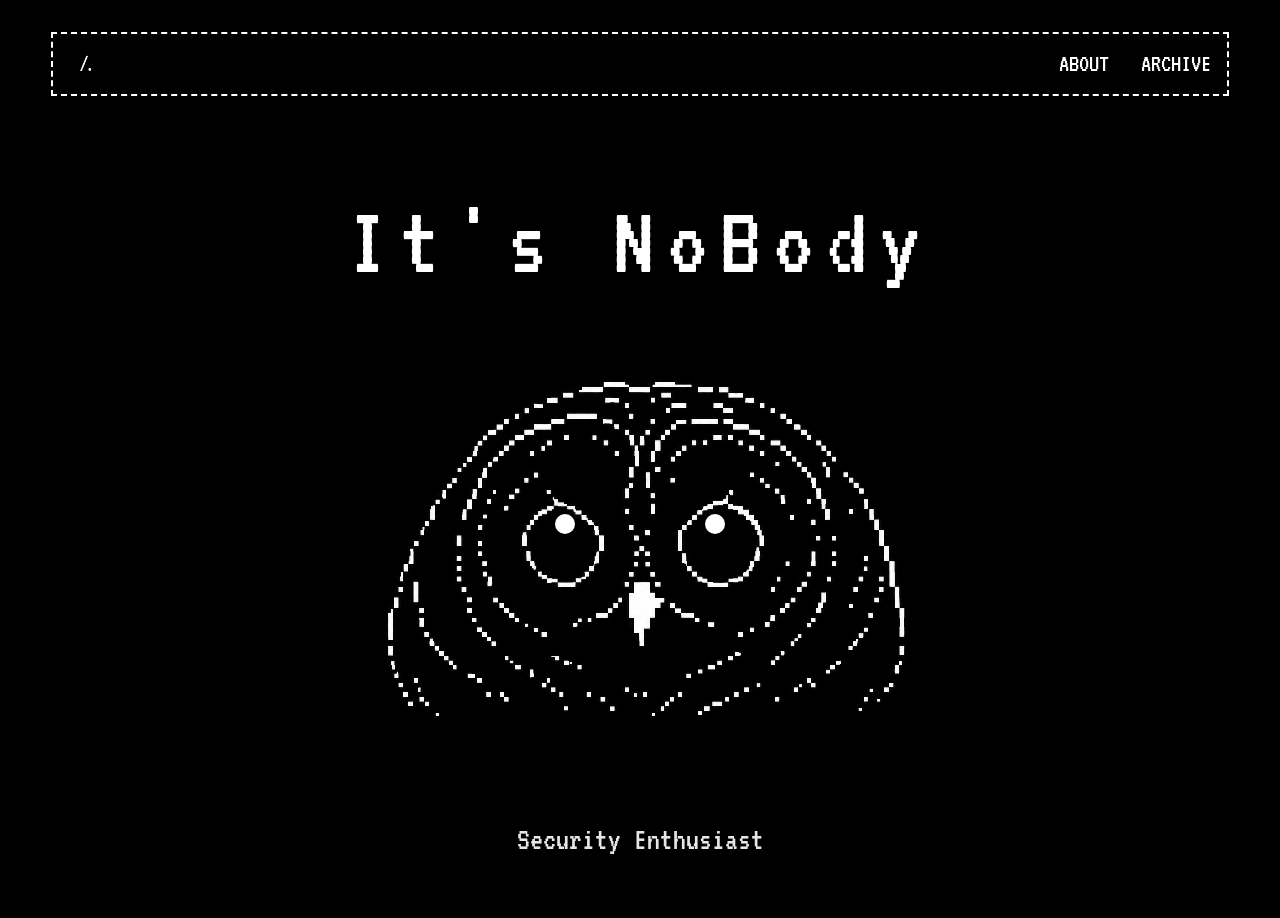
<file: index.html>
<!doctype html>
<html lang="en">
  <head>
    <meta charset="UTF-8" />
    <meta name="viewport" content="width=device-width, initial-scale=1" />
    <meta
      name="description"
      content="Personal portfolio of NoBody - Cybersecurity Enthusiast, Developer, and Security Researcher."
    />
    <title>It's NoBody</title>
    <link rel="icon" href="icons/favicon2.png" type="image/png" />
    <link rel="stylesheet" href="css/style.css" />
  </head>

  <body>
    <header class="topbar">
      <nav class="navbar">
        <a href="index.html" class="logo" aria-label="Home">
          <img
            src="icons/favicon2.png"
            alt="NoBody Logo"
            width="30"
            height="30"
          />
        </a>

        <div class="nav-links">
          <a href="about.html">ABOUT</a>
          <a href="archive.html">ARCHIVE</a>
        </div>
      </nav>
    </header>

    <main class="hero">
      <h1>It's NoBody</h1>

      <div class="owl-container">
        <img
          src="icons/owl2.png"
          alt="Minimal owl illustration"
          loading="eager"
          draggable="false"
        />

        <div class="eye left-eye">
          <div class="pupil"></div>
        </div>

        <div class="eye right-eye">
          <div class="pupil"></div>
        </div>
      </div>

      <p>Security Enthusiast</p>
    </main>

    <script src="js/script1.js" defer></script>
  </body>
</html>
</file>
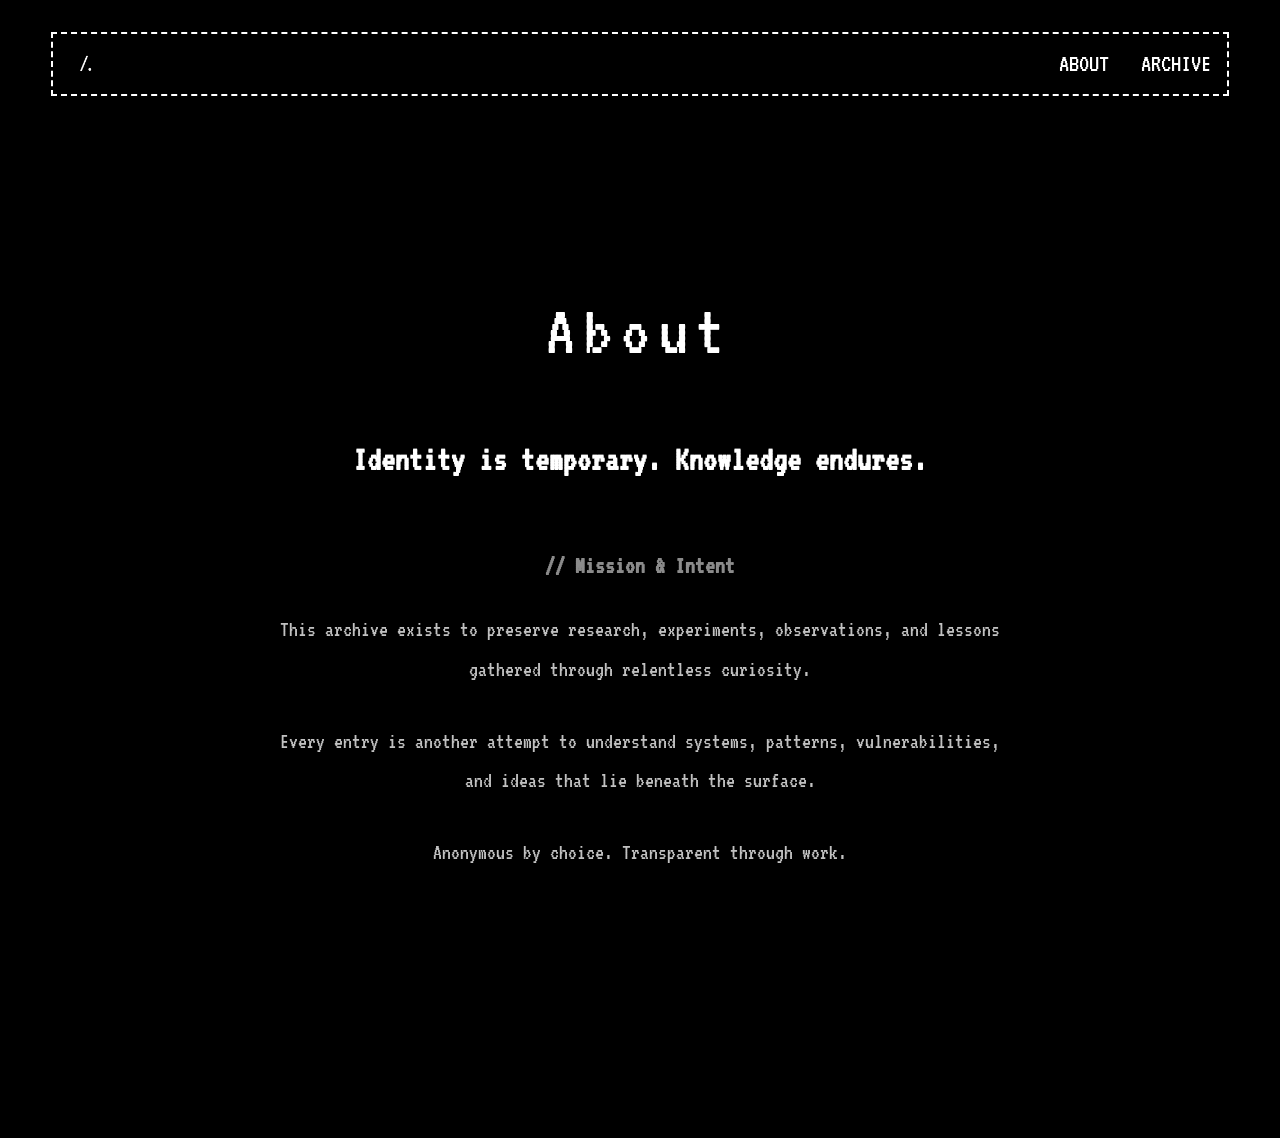
<file: about.html>
<!doctype html>
<html lang="en">
  <head>
    <meta charset="UTF-8" />
    <meta name="viewport" content="width=device-width, initial-scale=1" />
    <meta
      name="description"
      content="Personal portfolio of NoBody - Cybersecurity Enthusiast, Developer, and Security Researcher."
    />
    <title>It's NoBody</title>
    <link rel="icon" href="icons/favicon2.png" type="image/png" />
    <link rel="stylesheet" href="css/style.css" />
    <link rel="stylesheet" href="css/about.css">
  </head>

  <body>
    <header class="topbar">
      <nav class="navbar">
        <a href="index.html" class="logo" aria-label="Home">
          <img
            src="icons/favicon2.png"
            alt="NoBody Logo"
            width="30"
            height="30"
          />
        </a>

        <div class="nav-links">
          <a href="about.html">ABOUT</a>
          <a href="archive.html">ARCHIVE</a>
        </div>
      </nav>
    </header>
    <main class="container">
      <h1>About</h1>

      <h2>Identity is temporary. Knowledge endures.</h2>

      <section>
        <h3>// Mission & Intent</h3>

        <p>
          This archive exists to preserve research, experiments, observations,
          and lessons gathered through relentless curiosity.
        </p>

        <p>
          Every entry is another attempt to understand systems, patterns,
          vulnerabilities, and ideas that lie beneath the surface.
        </p>

        <p>Anonymous by choice. Transparent through work.</p>
      </section>


      
    </main>
  </body>
</html>
</file>
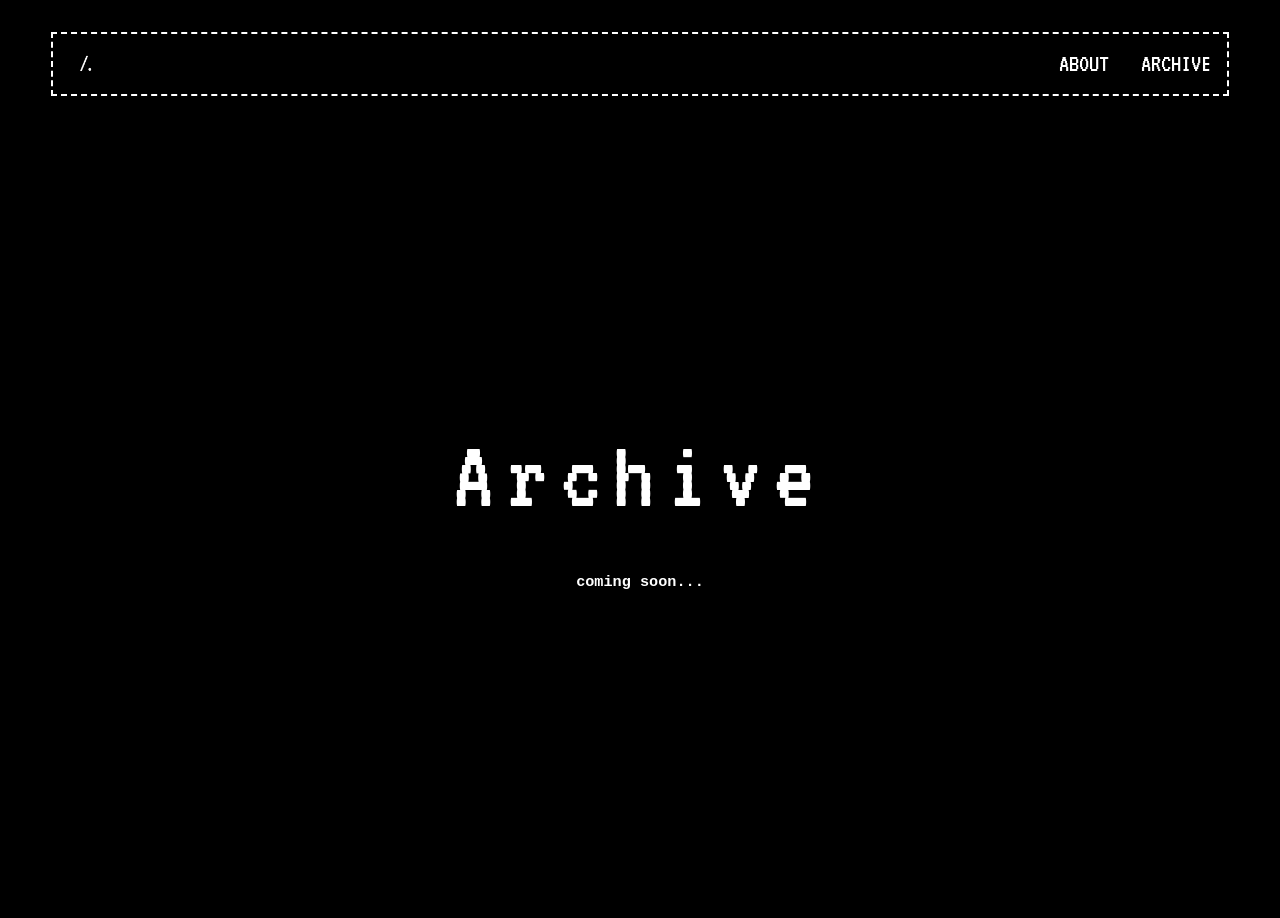
<file: archive.html>
<!doctype html>
<html lang="en">
  <head>
    <meta charset="UTF-8" />
    <meta name="viewport" content="width=device-width, initial-scale=1" />
    <meta
      name="description"
      content="Personal portfolio of NoBody - Cybersecurity Enthusiast, Developer, and Security Researcher."
    />
    <title>It's NoBody</title>
    <link rel="icon" href="icons/favicon2.png" type="image/png" />
    <link rel="stylesheet" href="css/style.css" />
  </head>

  <body>
    <header class="topbar">
      <nav class="navbar">
        <a href="index.html" class="logo" aria-label="Home">
          <img
            src="icons/favicon2.png"
            alt="NoBody Logo"
            width="30"
            height="30"
          />
        </a>

        <div class="nav-links">
          <a href="about.html">ABOUT</a>
          <a href="archive.html">ARCHIVE</a>
        </div>
      </nav>
    </header>

    <main>
      <!-- <div id="back">
      <h2><a href="../index.html">/.</a></h2>
    </div> -->
      <div>
        <h1>Archive</h1>
        <pre id="text">
      <h3>coming soon...</h3>
    </pre>
      </div>
    </main>
  </body>
</html>
</file>
<file: css/style.css>
@import url('https://fonts.googleapis.com/css2?family=VT323&display=swap');

/* ==========================
   VARIABLES
========================== */

:root{
    --bg:#000;
    --fg:#fff;

    --border:2px dashed var(--fg);

    --max-width:1400px;

    --space-xs:.5rem;
    --space-sm:1rem;
    --space-md:2rem;
    --space-lg:3rem;
    --space-xl:5rem;

    --transition:.25s ease;
}

/* ==========================
   RESET
========================== */

*,
*::before,
*::after{
    margin:0;
    padding:0;
    box-sizing:border-box;
}

html{
    scroll-behavior:smooth;
}

body{

    background:var(--bg);
    color:var(--fg);

    font-family:'VT323',monospace;

    overflow-x:hidden;

    text-rendering:optimizeLegibility;
    -webkit-font-smoothing:antialiased;
}

img{
    display:block;
    max-width:100%;
    user-select:none;
    -webkit-user-drag:none;
}

/* ==========================
   HEADER
========================== */

.topbar{

    width:min(92%,var(--max-width));

    margin-inline:auto;

    padding:2rem 0;

}

.navbar{

    display:flex;
    align-items:center;
    justify-content:space-between;

    border:var(--border);

    padding:.8rem 1rem;

}

.logo{

    display:flex;
    align-items:center;
}

.logo img{

    width:34px;
    height:34px;
}

.nav-links{

    display:flex;
    gap:2rem;
}

.navbar a{

    color:var(--fg);

    text-decoration:none;

    font-size:clamp(1.3rem,2vw,1.6rem);

    transition:opacity var(--transition);
}

.navbar a:hover{

    opacity:.6;
}

/* ==========================
   HERO
========================== */

main{

    min-height:calc(100svh - 110px);

    display:flex;

    flex-direction:column;

    justify-content:center;
    align-items:center;

    text-align:center;

    padding-inline:1rem;
}

h1{

    font-size:clamp(3rem,8vw,6.5rem);

    letter-spacing:.12em;

    margin-bottom:2rem;

    font-weight:400;
}

p{

    margin-top:2rem;

    font-size:clamp(1.4rem,3vw,2rem);

    opacity:.9;
}

/* ==========================
   OWL
========================== */

.owl-container{

    position:relative;

    width:min(85vw,700px);

    animation:float 5s ease-in-out infinite;
}

.owl-container img{

    width:100%;

    height:auto;

    image-rendering:pixelated;
}

/* ==========================
   EYES
========================== */

.eye{

    position:absolute;

    width:8.5%;
    aspect-ratio:1;

    border-radius:50%;
}

.left-eye{

    top:36.5%;
    left:35%;
}

.right-eye{

    top:36.5%;
    right:35%;
}

.pupil{

    position:absolute;

    width:34%;
    aspect-ratio:1;

    background:var(--fg);

    border-radius:50%;

    left:33%;
    top:33%;
}

/* ==========================
   ANIMATIONS
========================== */

@keyframes float{

    0%,100%{

        transform:translateY(0);
    }

    50%{

        transform:translateY(-6px);
    }
}

/* ==========================
   MOBILE
========================== */

@media (max-width:700px){

    .navbar{

        flex-direction:column;

        gap:1rem;
    }

    .nav-links{

        gap:1.5rem;
    }

    .owl-container{

        width:min(95vw,500px);
    }
}

/* ==========================
   SMALL DEVICES
========================== */

@media (max-width:450px){

    .navbar{

        padding:.75rem;
    }

    .nav-links{

        flex-wrap:wrap;

        justify-content:center;

        gap:1rem;
    }

    h1{

        letter-spacing:.08em;
    }

    p{

        margin-top:1.5rem;
    }
}
</file>
<file: css/about.css>
@import url('https://fonts.googleapis.com/css2?family=VT323&display=swap');

*{
    margin:0;
    padding:0;
    box-sizing:border-box;
}

body{

    background:#000;
    color:#fff;
    font-family:"VT323",monospace;

}


    

/* ===========================
            CONTENT
=========================== */

.container{

    width:min(760px,90%);

    margin:110px auto;

}



.container h1{

    font-size:72px;

    margin-bottom:70px;

}



.container h2{

    font-size:34px;

    line-height:1.4;

    margin-bottom:70px;

}



section{

    margin-bottom:80px;

}



section h3{

    color:#8b8b8b;

    font-size:24px;

    margin-bottom:28px;

}



section p{

    color:#d6d6d6;

    font-size:22px;

    line-height:1.8;

    margin-bottom:18px;

}








/* ===========================
            MOBILE
=========================== */

@media(max-width:900px){

.navbar{

    width:calc(100% - 28px);

    padding:16px 18px;

}

.nav-links{

    gap:22px;

}

.nav-links a{

    font-size:17px;

}

.container{

    width:92%;

    margin-top:70px;

}

.container h1{

    font-size:52px;

}

.container h2{

    font-size:28px;

}

section p{

    font-size:20px;

}

.info div{

    flex-direction:column;

    gap:4px;

}

.info span{

    width:auto;

}

}
</file>
